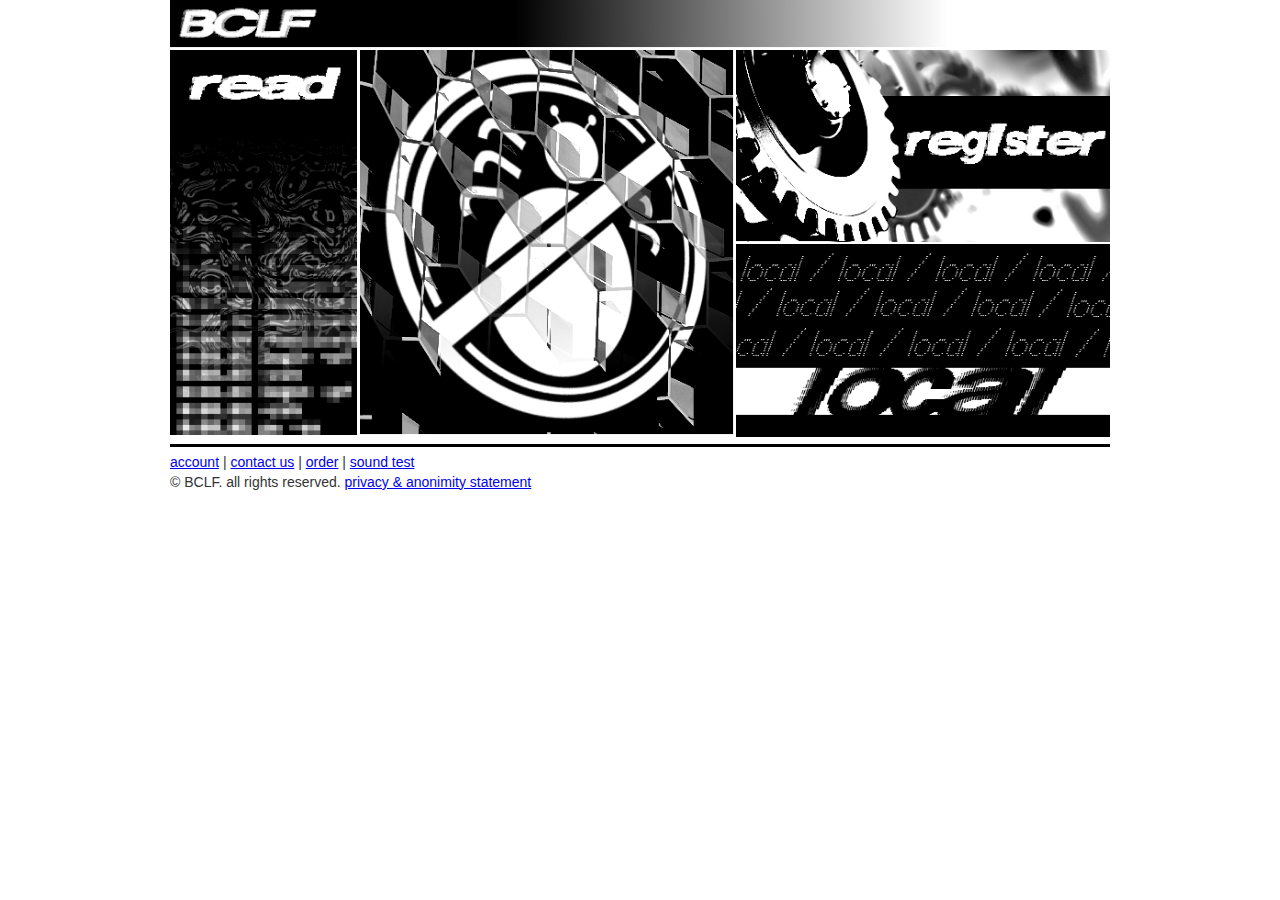
<file: index.html>
<!DOCTYPE html><html data-wf-page="6701ec882c41968af5b1783c" data-wf-site="6701ec882c41968af5b17835"><head><meta charset="utf-8"/><title>Bug City Liberation Force</title><meta content="width=device-width, initial-scale=1" name="viewport"/><meta content="Webflow" name="generator"/><link href="css/webflow-style.css" rel="stylesheet" type="text/css"/><script type="text/javascript">!function(o,c){var n=c.documentElement,t=" w-mod-";n.className+=t+"js",("ontouchstart"in o||o.DocumentTouch&&c instanceof DocumentTouch)&&(n.className+=t+"touch")}(window,document);</script><link href="images/favicon.png" rel="shortcut icon" type="image/x-icon"/><link href="images/app-icon.png" rel="apple-touch-icon"/></head><body><div class="w-layout-blockcontainer w-container"><a href="/" aria-current="page" class="w-inline-block w--current"><img src="images/header.png" loading="lazy" sizes="(max-width: 767px) 100vw, (max-width: 991px) 95vw, 940px" srcset="images/header-p-500.png 500w, images/header-p-800.png 800w, images/header.png 995w" alt="" class="image"/></a></div><div class="w-layout-blockcontainer w-container"><div id="w-node-_2b423340-98e6-b4d9-0045-1e4792c5f4b7-f5b1783c" class="w-layout-layout quick-stack wf-layout-layout"><div id="w-node-_2e79d468-6d4c-8445-403f-bc7dd0cec7bc-f5b1783c" class="w-layout-cell"><a href="/log" class="w-inline-block"><img src="images/readbetter.png" loading="lazy" alt=""/></a></div><div id="w-node-_3bd0dd42-8db2-167f-d4b8-1e932e9ef214-f5b1783c" class="w-layout-cell"><a href="/antibug" class="w-inline-block"><img src="images/wall.png" loading="lazy" alt=""/></a></div><div id="w-node-_82ace50f-5e5b-6414-26c9-04defee023f0-f5b1783c" class="w-layout-cell"><a href="/register" class="w-inline-block"><img src="images/register.png" loading="lazy" alt=""/></a></div><div id="w-node-_60aa3ec8-cae1-5531-c509-e127eb65fc13-f5b1783c" class="w-layout-cell"><a href="/local" class="w-inline-block"><img src="images/local.png" loading="lazy" alt="" class="image-2"/></a></div></div></div><div class="w-layout-blockcontainer w-container"><div class="w-layout-blockcontainer container-2 w-container"></div><div class="text-block"><a href="#">account</a> | <a href="#">contact us</a> | <a href="#">order</a> | <a href="/soundtest">sound test</a><br/>© BCLF. all rights reserved. <a href="#">privacy &amp; anonimity statement<br/>‍</a></div></div><script src="js/jquery.js" type="text/javascript"  ></script><script src="js/webflow-script.js" type="text/javascript"></script></body></html>
</file>
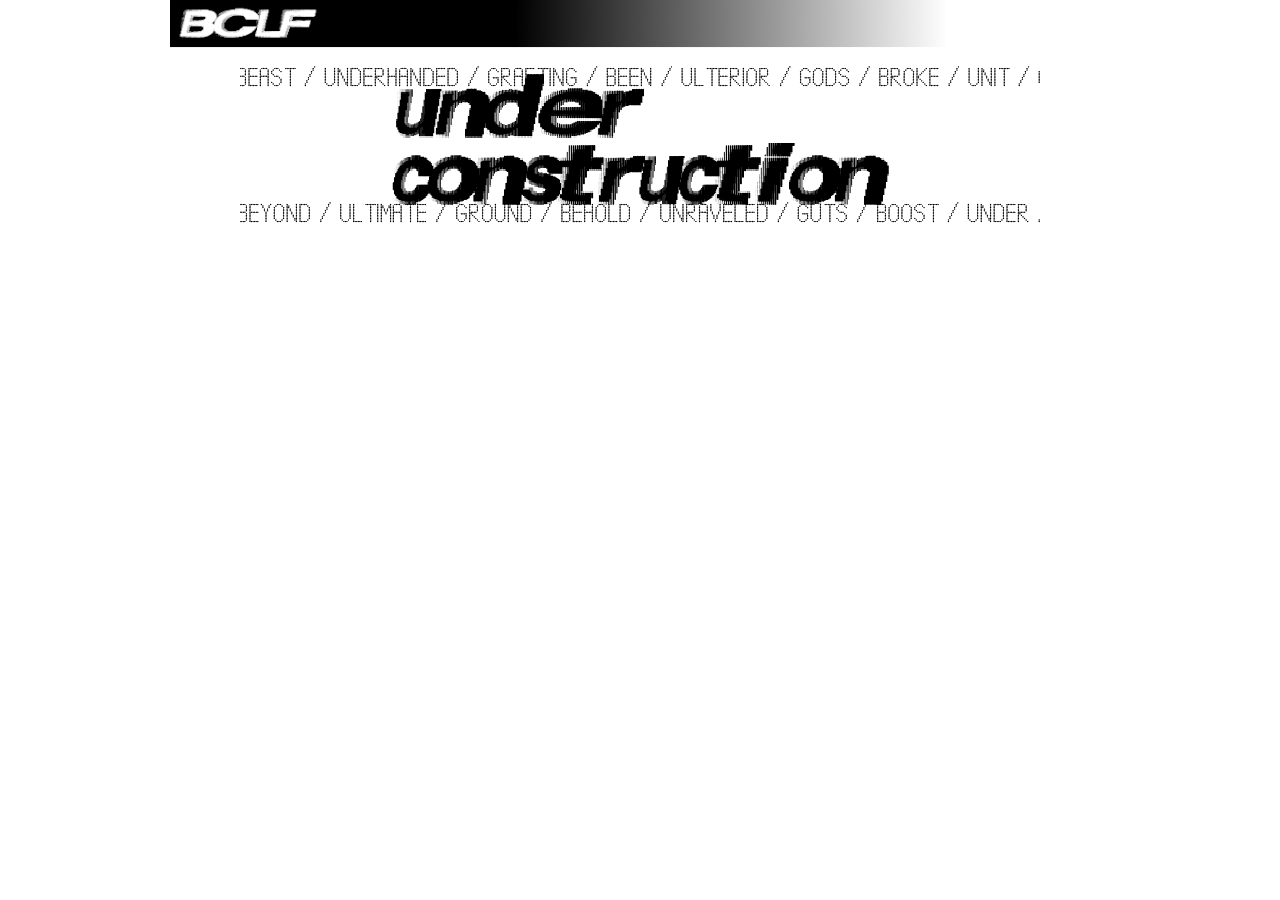
<file: antibug.html>
<!DOCTYPE html><html data-wf-page="670dde19251e46afcd1662c9" data-wf-site="6701ec882c41968af5b17835"><head><meta charset="utf-8"/><title>ANTIBUG</title><meta content="ANTIBUG" property="og:title"/><meta content="ANTIBUG" property="twitter:title"/><meta content="width=device-width, initial-scale=1" name="viewport"/><meta content="Webflow" name="generator"/><link href="css/webflow-style.css" rel="stylesheet" type="text/css"/><script type="text/javascript">!function(o,c){var n=c.documentElement,t=" w-mod-";n.className+=t+"js",("ontouchstart"in o||o.DocumentTouch&&c instanceof DocumentTouch)&&(n.className+=t+"touch")}(window,document);</script><link href="images/favicon.png" rel="shortcut icon" type="image/x-icon"/><link href="images/app-icon.png" rel="apple-touch-icon"/></head><body><div class="w-layout-blockcontainer w-container"><a href="/" class="w-inline-block"><img src="images/header.png" loading="lazy" sizes="(max-width: 767px) 100vw, (max-width: 991px) 95vw, 940px" srcset="images/header-p-500.png 500w, images/header-p-800.png 800w, images/header.png 995w" alt="" class="image"/></a></div><div class="w-layout-blockcontainer container-3 w-container"><img src="images/underconstruction.png" loading="lazy" sizes="(max-width: 767px) 100vw, (max-width: 842px) 95vw, 800px" srcset="images/underconstruction-p-500.png 500w, images/underconstruction.png 800w" alt="" class="image-9"/></div><script src="js/jquery.js" type="text/javascript"  ></script><script src="js/webflow-script.js" type="text/javascript"></script></body></html>
</file>
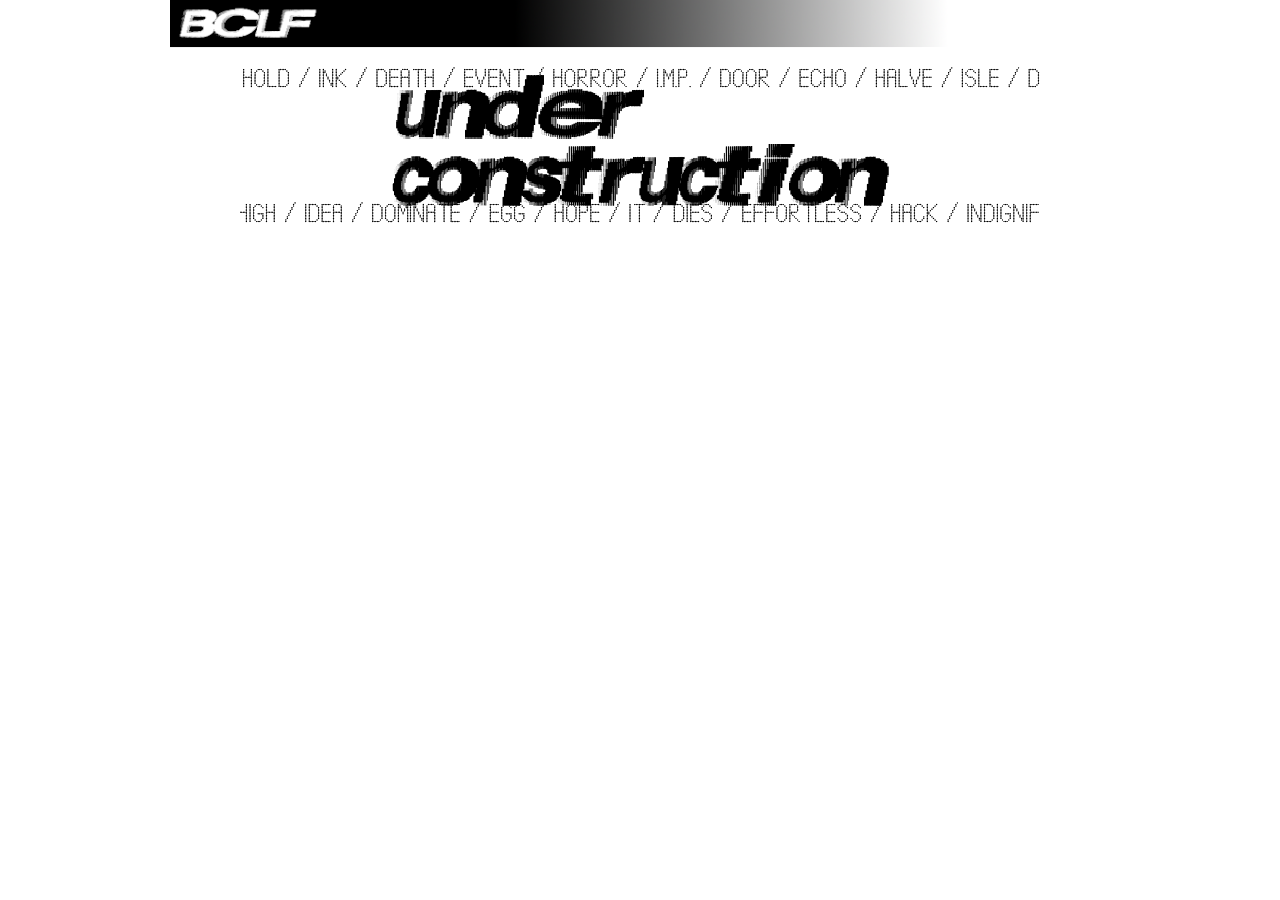
<file: local.html>
<!DOCTYPE html><html data-wf-page="670e8526a39e04d6fcbc1144" data-wf-site="6701ec882c41968af5b17835"><head><meta charset="utf-8"/><title>LOCAL</title><meta content="LOCAL" property="og:title"/><meta content="LOCAL" property="twitter:title"/><meta content="width=device-width, initial-scale=1" name="viewport"/><meta content="Webflow" name="generator"/><link href="css/webflow-style.css" rel="stylesheet" type="text/css"/><script type="text/javascript">!function(o,c){var n=c.documentElement,t=" w-mod-";n.className+=t+"js",("ontouchstart"in o||o.DocumentTouch&&c instanceof DocumentTouch)&&(n.className+=t+"touch")}(window,document);</script><link href="images/favicon.png" rel="shortcut icon" type="image/x-icon"/><link href="images/app-icon.png" rel="apple-touch-icon"/></head><body><div class="w-layout-blockcontainer w-container"><a href="/" class="w-inline-block"><img src="images/header.png" loading="lazy" sizes="(max-width: 767px) 100vw, (max-width: 991px) 95vw, 940px" srcset="images/header-p-500.png 500w, images/header-p-800.png 800w, images/header.png 995w" alt="" class="image"/></a></div><div class="w-layout-blockcontainer container-3 w-container"><img src="images/underconstruction-20org.png" loading="lazy" sizes="(max-width: 767px) 100vw, (max-width: 842px) 95vw, 800px" srcset="images/underconstruction-20org-p-500.png 500w, images/underconstruction-20org.png 800w" alt="" class="image-10"/></div><script src="js/jquery.js" type="text/javascript"  ></script><script src="js/webflow-script.js" type="text/javascript"></script></body></html>
</file>
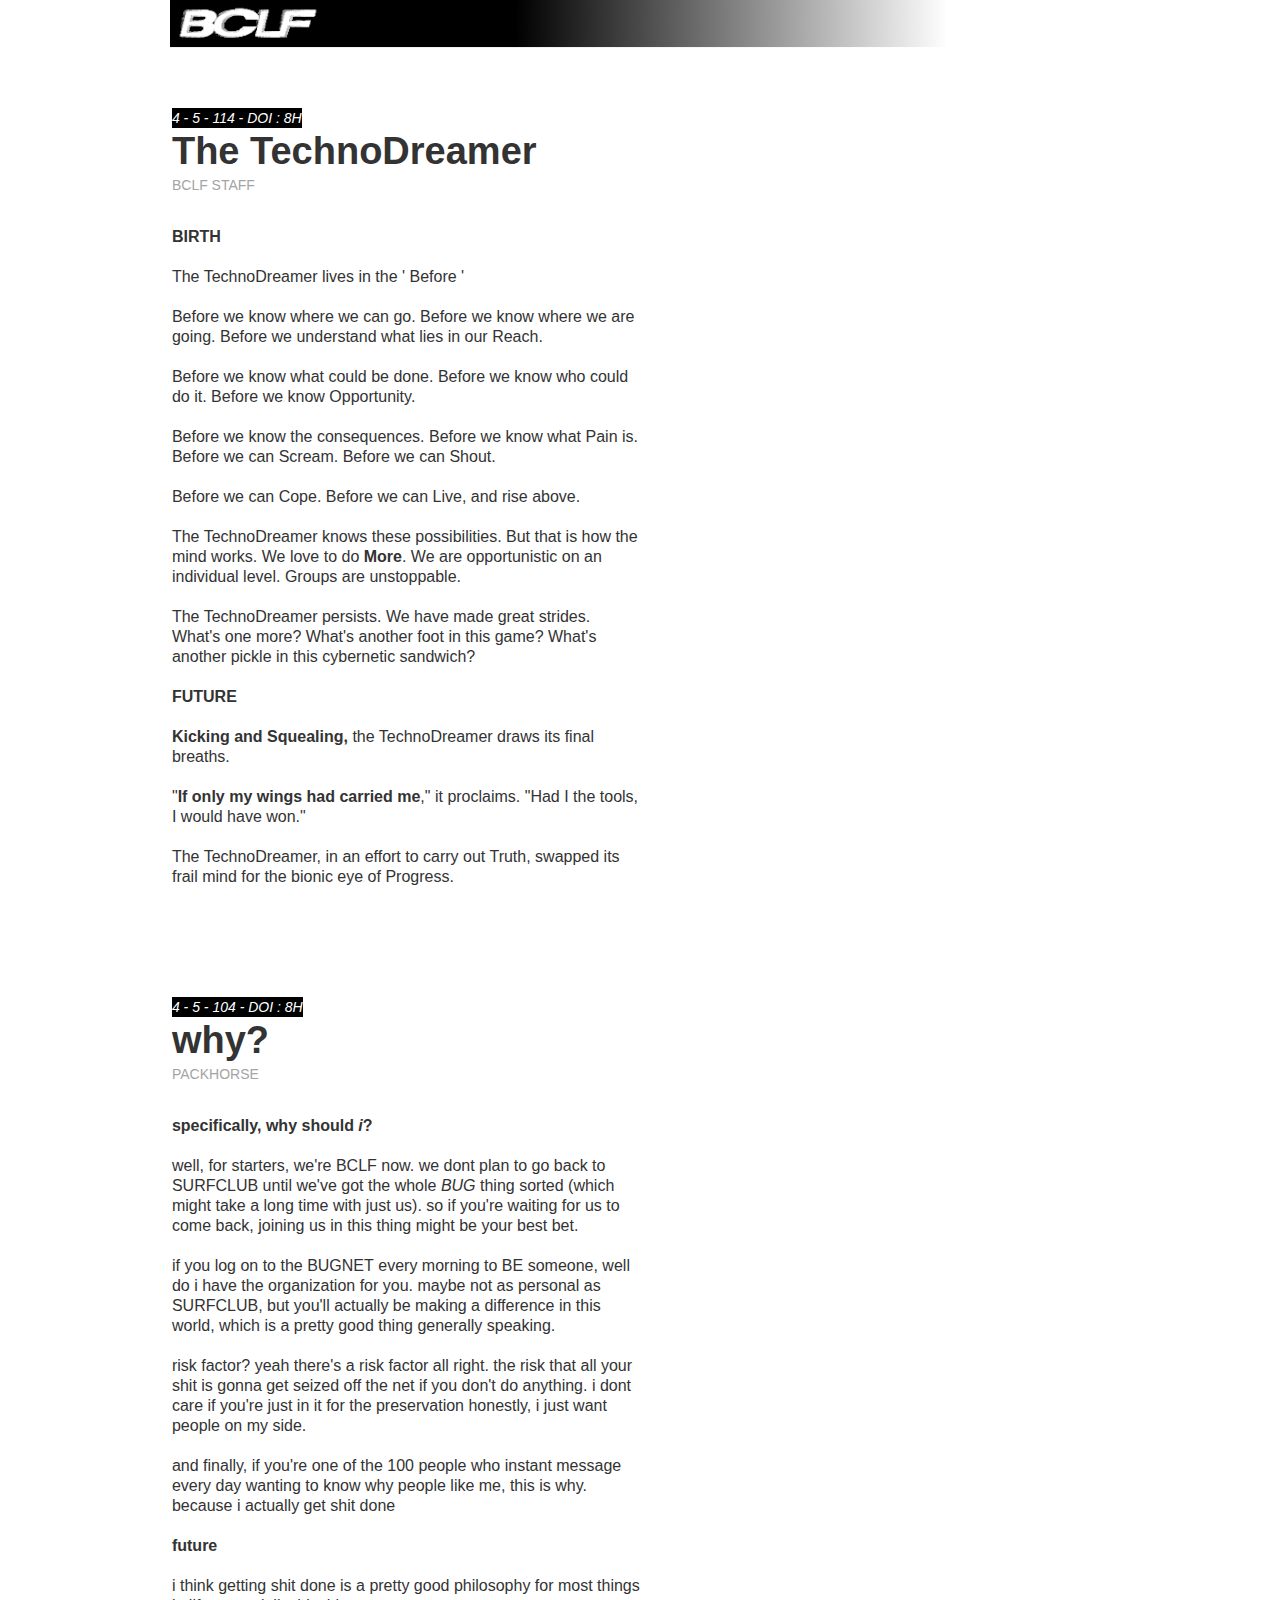
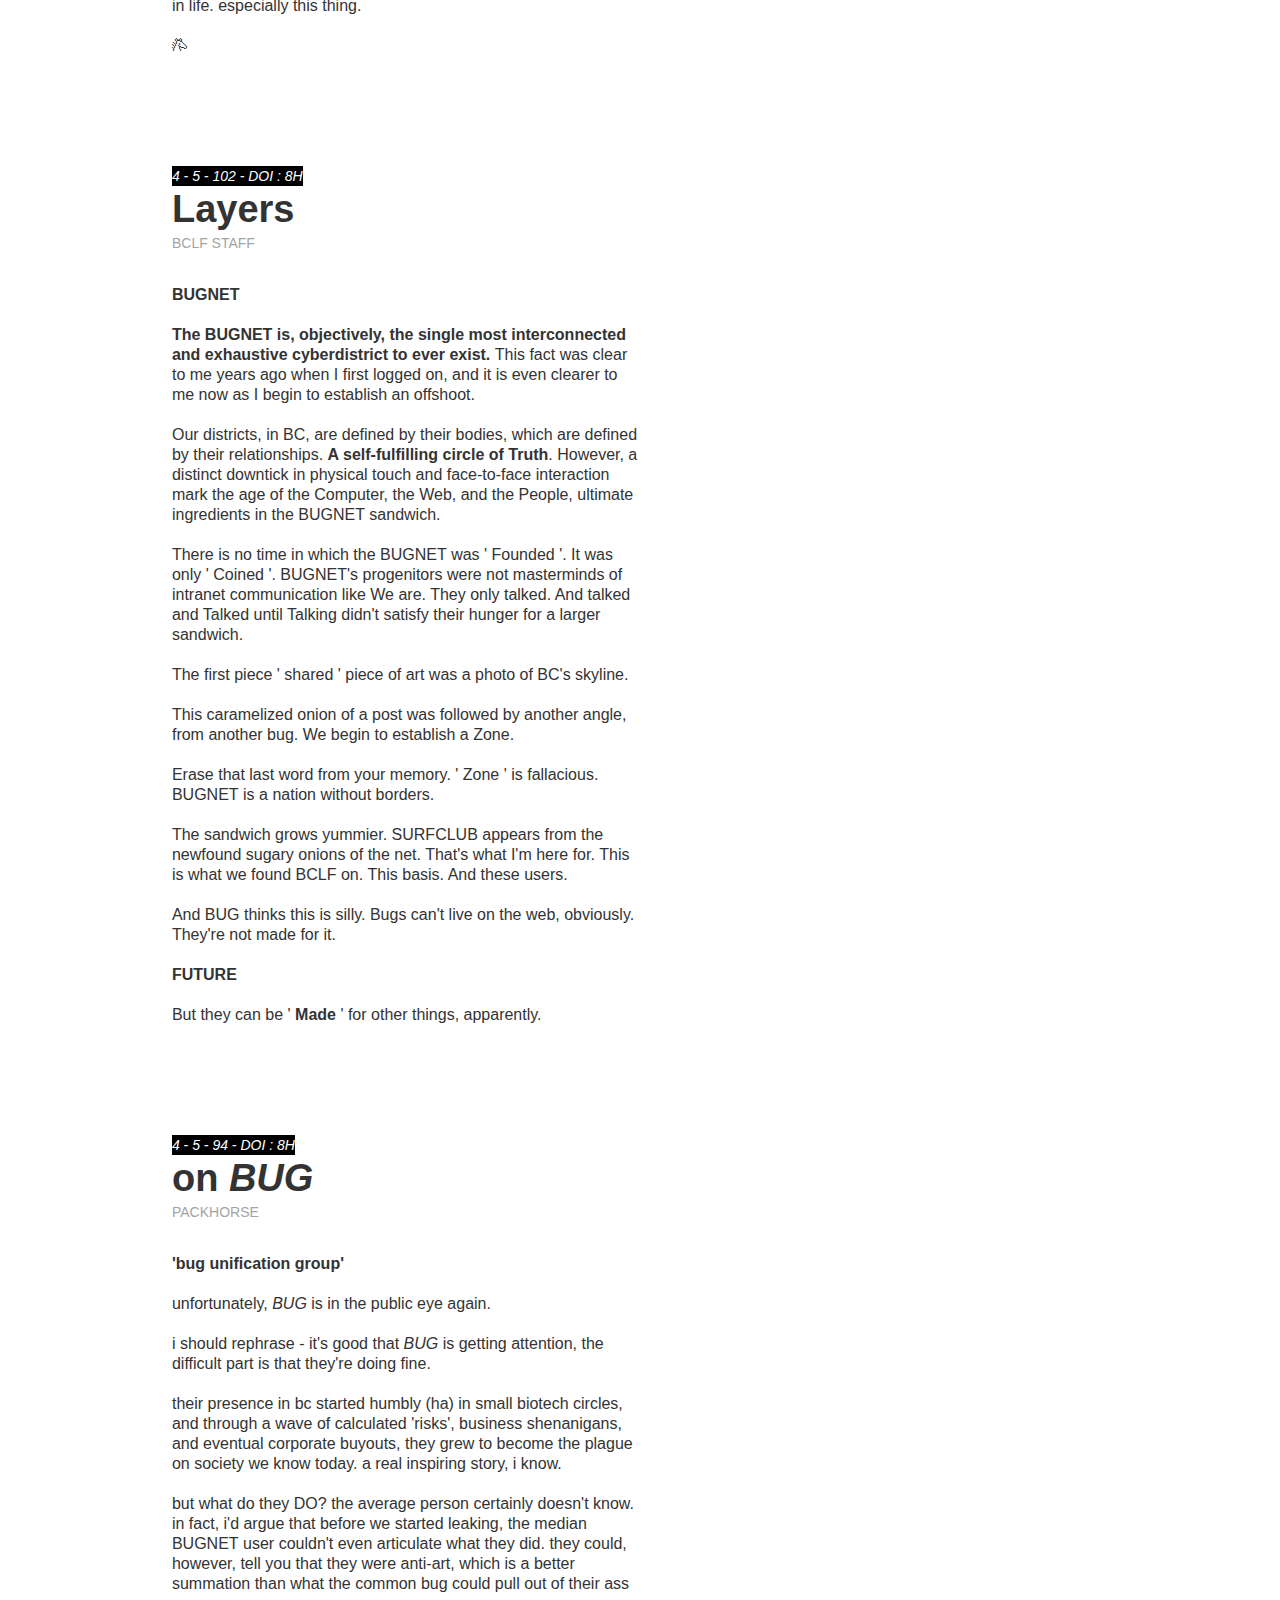
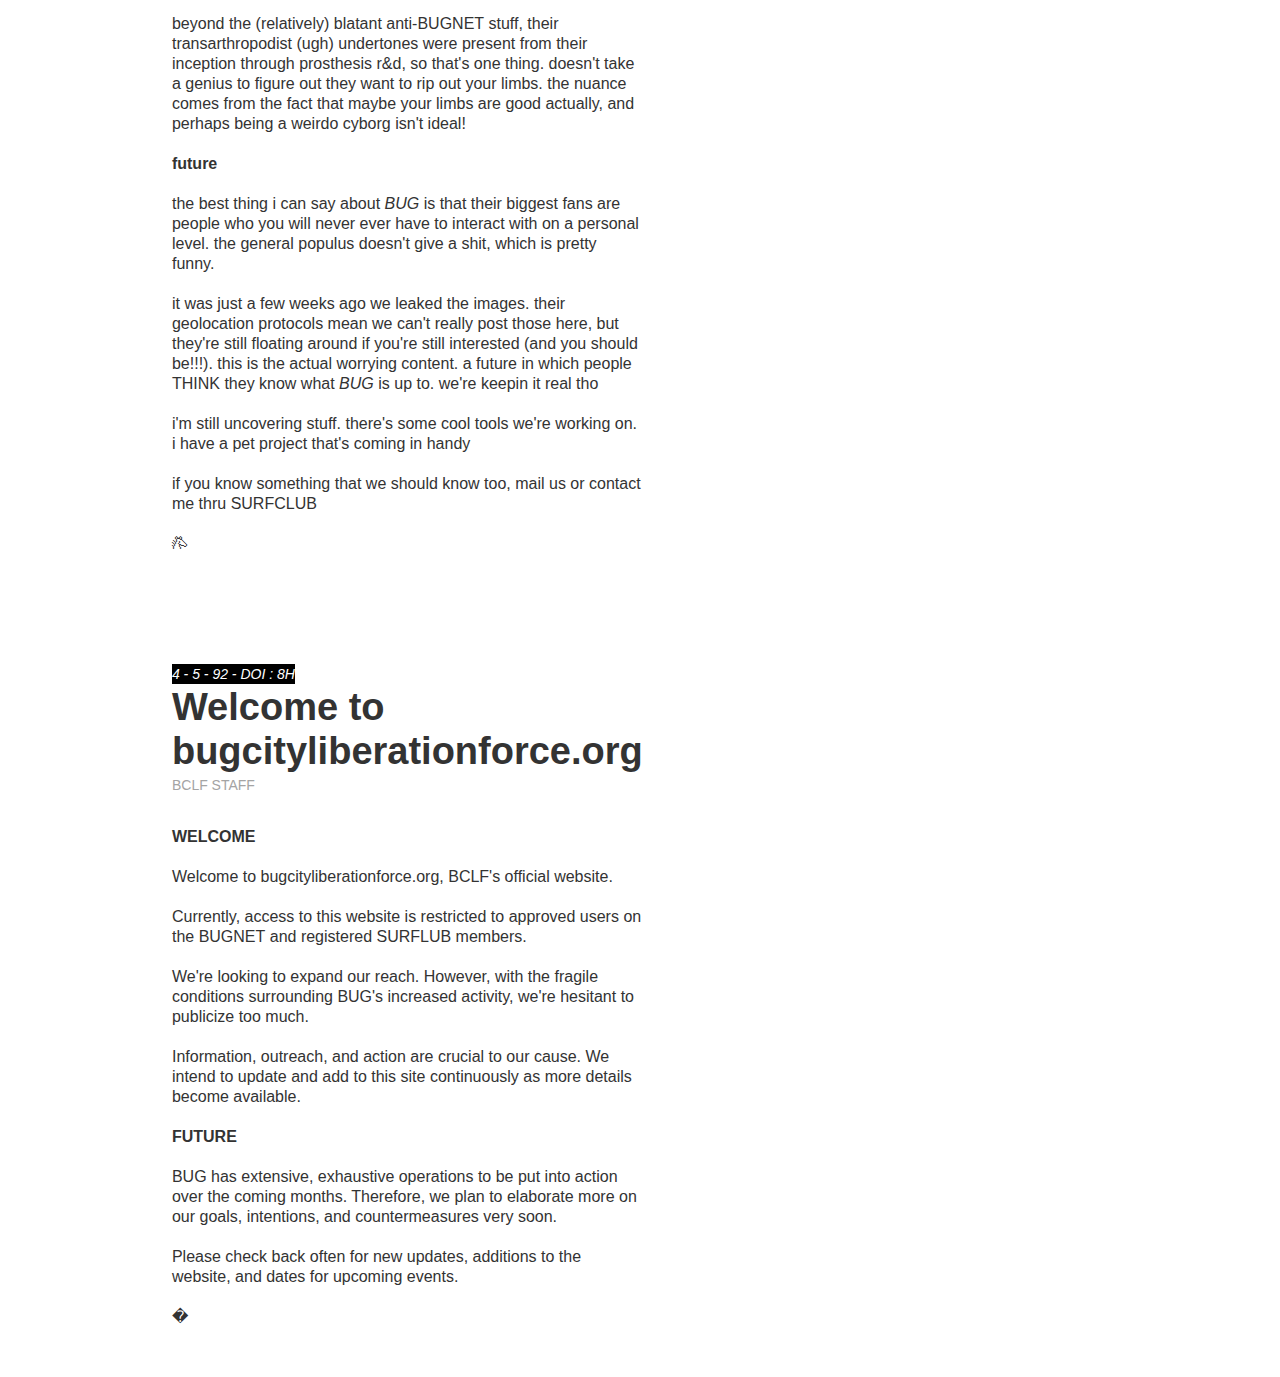
<file: log.html>
<!DOCTYPE html><html data-wf-page="670e86607831abd32d87d2fe" data-wf-site="6701ec882c41968af5b17835"><head><meta charset="utf-8"/><title>LOG</title><meta content="LOG" property="og:title"/><meta content="LOG" property="twitter:title"/><meta content="width=device-width, initial-scale=1" name="viewport"/><meta content="Webflow" name="generator"/><link href="css/webflow-style.css" rel="stylesheet" type="text/css"/><script type="text/javascript">!function(o,c){var n=c.documentElement,t=" w-mod-";n.className+=t+"js",("ontouchstart"in o||o.DocumentTouch&&c instanceof DocumentTouch)&&(n.className+=t+"touch")}(window,document);</script><link href="images/favicon.png" rel="shortcut icon" type="image/x-icon"/><link href="images/app-icon.png" rel="apple-touch-icon"/></head><body><div class="w-layout-blockcontainer w-container"><a href="/" class="w-inline-block"><img src="images/header.png" loading="lazy" sizes="(max-width: 767px) 100vw, (max-width: 991px) 95vw, 940px" srcset="images/header-p-500.png 500w, images/header-p-800.png 800w, images/header.png 995w" alt="" class="image"/></a></div><div class="w-layout-blockcontainer container-3 w-container"><div class="w-layout-blockcontainer container-4 w-container"><div id="w-node-_8d289863-a3d2-00bc-974b-1ef98b84d7fb-2d87d2fe" class="w-layout-layout quick-stack-2 wf-layout-layout"><div id="w-node-_8d289863-a3d2-00bc-974b-1ef98b84d7fc-2d87d2fe" class="w-layout-cell"><div class="text-block-2"><em>4 - 5 - 114 - DOI : 8H</em></div><h1 class="heading-2">The TechnoDreamer</h1><div class="text-block-3">BCLF STAFF</div></div><div id="w-node-_8d289863-a3d2-00bc-974b-1ef98b84d806-2d87d2fe" class="w-layout-cell"></div><div id="w-node-_8d289863-a3d2-00bc-974b-1ef98b84d807-2d87d2fe" class="w-layout-cell"><p class="paragraph"><strong>BIRTH<br/></strong><br/>The TechnoDreamer lives in the &#x27; Before &#x27;<br/><br/>Before we know where we can go. Before we know where we are going. Before we understand what lies in our Reach.<br/><br/>Before we know what could be done. Before we know who could do it. Before we know Opportunity.<br/><br/>Before we know the consequences. Before we know what Pain is. Before we can Scream. Before we can Shout.<br/><br/>Before we can Cope. Before we can Live, and rise above.<br/><br/>The TechnoDreamer knows these possibilities. But that is how the mind works. We love to do <strong>More</strong>. We are opportunistic on an individual level. Groups are unstoppable. <br/><br/>The TechnoDreamer persists. We have made great strides. What&#x27;s one more? What&#x27;s another foot in this game? What&#x27;s another pickle in this cybernetic sandwich?<br/><br/><strong>FUTURE<br/><br/>Kicking and Squealing, </strong>the TechnoDreamer draws its final breaths.<br/><br/>&quot;<strong>If only my wings had carried me</strong>,&quot; it proclaims. &quot;Had I the tools, I would have won.&quot;<br/><br/>The TechnoDreamer, in an effort to carry out Truth, swapped its frail mind for the bionic eye of Progress.<br/>‍<br/></p></div><div id="w-node-_8d289863-a3d2-00bc-974b-1ef98b84d83c-2d87d2fe" class="w-layout-cell"></div></div></div></div><div class="w-layout-blockcontainer container-3 w-container"><div class="w-layout-blockcontainer container-4 w-container"><div id="w-node-c1b85065-d3c7-a1a6-be1b-f78833b2ac15-2d87d2fe" class="w-layout-layout quick-stack-2 wf-layout-layout"><div id="w-node-c1b85065-d3c7-a1a6-be1b-f78833b2ac16-2d87d2fe" class="w-layout-cell"><div class="text-block-2"><em>4 - 5 - 104 - DOI : 8H</em></div><h1 class="heading-2">why?</h1><div class="text-block-3">PACKHORSE</div></div><div id="w-node-c1b85065-d3c7-a1a6-be1b-f78833b2ac1e-2d87d2fe" class="w-layout-cell"></div><div id="w-node-c1b85065-d3c7-a1a6-be1b-f78833b2ac1f-2d87d2fe" class="w-layout-cell"><p class="paragraph"><strong>specifically, why should <em>i</em>?<br/></strong><br/>well, for starters, we&#x27;re BCLF now. we dont plan to go back to SURFCLUB until we&#x27;ve got the whole <em>BUG </em>thing sorted (which might take a long time with just us). so if you&#x27;re waiting for us to come back, joining us in this thing might be your best bet. <br/><br/>if you log on to the BUGNET every morning to BE someone, well do i have the organization for you. maybe not as personal as SURFCLUB, but you&#x27;ll actually be making a difference in this world, which is a pretty good thing generally speaking.<br/><br/>risk factor? yeah there&#x27;s a risk factor all right. the risk that all your shit is gonna get seized off the net if you don&#x27;t do anything. i dont care if you&#x27;re just in it for the preservation honestly, i just want people on my side.<br/><br/>and finally, if you&#x27;re one of the 100 people who instant message every day wanting to know why people like me, this is why. because i actually get shit done<br/>‍<br/><strong>future</strong><br/><br/>i think getting shit done is a pretty good philosophy for most things in life. especially this thing.<br/><br/>𐂃 <br/><br/></p></div><div id="w-node-c1b85065-d3c7-a1a6-be1b-f78833b2ac42-2d87d2fe" class="w-layout-cell"></div></div></div></div><div class="w-layout-blockcontainer container-3 w-container"><div class="w-layout-blockcontainer container-4 w-container"><div id="w-node-_065c8e61-d9d9-3c7c-3258-53082547aacd-2d87d2fe" class="w-layout-layout quick-stack-2 wf-layout-layout"><div id="w-node-_065c8e61-d9d9-3c7c-3258-53082547aace-2d87d2fe" class="w-layout-cell"><div class="text-block-2"><em>4 - 5 - 102 - DOI : 8H</em></div><h1 class="heading-2">Layers</h1><div class="text-block-3">BCLF STAFF</div></div><div id="w-node-_065c8e61-d9d9-3c7c-3258-53082547aad6-2d87d2fe" class="w-layout-cell"></div><div id="w-node-_065c8e61-d9d9-3c7c-3258-53082547aad7-2d87d2fe" class="w-layout-cell"><p class="paragraph"><strong>BUGNET<br/><br/>The BUGNET is, objectively, the single most interconnected and exhaustive cyberdistrict to ever exist. </strong>This fact was clear to me years ago when I first logged on, and it is even clearer to me now as I begin to establish an offshoot. <br/><br/>Our districts, in BC, are defined by their bodies, which are defined by their relationships. <strong>A self-fulfilling circle of Truth</strong>. However, a distinct downtick in physical touch and face-to-face interaction mark the age of the Computer, the Web, and the People, ultimate ingredients in the BUGNET sandwich. <br/><br/>There is no time in which the BUGNET was &#x27; Founded &#x27;. It was only &#x27; Coined &#x27;. BUGNET&#x27;s progenitors were not masterminds of intranet communication like We are. They only talked. And talked and Talked until Talking didn&#x27;t satisfy their hunger for a larger sandwich. <br/><br/>The first piece &#x27; shared &#x27; piece of art was a photo of BC&#x27;s skyline.<br/><br/>This caramelized onion of a post was followed by another angle, from another bug. We begin to establish a Zone.<br/><br/>Erase that last word from your memory. &#x27; Zone &#x27; is fallacious. BUGNET is a nation without borders. <br/><br/>The sandwich grows yummier. SURFCLUB appears from the newfound sugary onions of the net. That&#x27;s what I&#x27;m here for. This is what we found BCLF on. This basis. And these users. <br/><br/>And BUG thinks this is silly. Bugs can&#x27;t live on the web, obviously. They&#x27;re not made for it. <br/><br/><strong>FUTURE</strong><br/><br/>But they can be &#x27; <strong>Made </strong>&#x27; for other things, apparently.<br/><br/></p></div><div id="w-node-_065c8e61-d9d9-3c7c-3258-53082547ab03-2d87d2fe" class="w-layout-cell"></div></div></div></div><div class="w-layout-blockcontainer container-3 w-container"><div class="w-layout-blockcontainer container-4 w-container"><div id="w-node-c8f96d28-54ff-bb4b-512b-0536595451ae-2d87d2fe" class="w-layout-layout quick-stack-2 wf-layout-layout"><div id="w-node-c8f96d28-54ff-bb4b-512b-0536595451af-2d87d2fe" class="w-layout-cell"><div class="text-block-2"><em>4 - 5 - 94 - DOI : 8H</em></div><h1 class="heading-2">on <em>BUG</em></h1><div class="text-block-3">PACKHORSE</div></div><div id="w-node-c8f96d28-54ff-bb4b-512b-0536595451b9-2d87d2fe" class="w-layout-cell"></div><div id="w-node-c8f96d28-54ff-bb4b-512b-0536595451ba-2d87d2fe" class="w-layout-cell"><p class="paragraph"><strong>&#x27;bug unification group&#x27;<br/><br/></strong>unfortunately, <em>BUG </em>is in the public eye again.<br/><br/>i should rephrase - it&#x27;s good that <em>BUG </em>is getting attention, the difficult part is that they&#x27;re doing fine.<br/><br/>their presence in bc started humbly (ha) in small biotech circles, and through a wave of calculated &#x27;risks&#x27;, business shenanigans, and eventual corporate buyouts, they grew to become the plague on society we know today. a real inspiring story, i know.<br/><br/>but what do they DO? the average person certainly doesn&#x27;t know. in fact, i&#x27;d argue that before we started leaking, the median BUGNET user couldn&#x27;t even articulate what they did. they could, however, tell you that they were anti-art, which is a better summation than what the common bug could pull out of their ass<br/><br/>beyond the (relatively) blatant anti-BUGNET stuff, their transarthropodist (ugh) undertones were present from their inception through prosthesis r&amp;d, so that&#x27;s one thing. doesn&#x27;t take a genius to figure out they want to rip out your limbs. the nuance comes from the fact that maybe your limbs are good actually, and perhaps being a weirdo cyborg isn&#x27;t ideal!<br/><br/><strong>future<br/><br/></strong>the best thing i can say about <em>BUG</em> is that their biggest fans are people who you will never ever have to interact with on a personal level. the general populus doesn&#x27;t give a shit, which is pretty funny.<br/><br/>it was just a few weeks ago we leaked the images. their geolocation protocols mean we can&#x27;t really post those here, but they&#x27;re still floating around if you&#x27;re still interested (and you should be!!!). this is the actual worrying content. a future in which people THINK they know what <em>BUG </em>is up to. we&#x27;re keepin it real tho <br/><br/>i&#x27;m still uncovering stuff. there&#x27;s some cool tools we&#x27;re working on. i have a pet project that&#x27;s coming in handy<br/><br/>if you know something that we should know too, mail us or contact me thru SURFCLUB<br/>‍<br/>𐂃<br/><br/></p></div><div id="w-node-c8f96d28-54ff-bb4b-512b-0536595451ef-2d87d2fe" class="w-layout-cell"></div></div></div></div><div class="w-layout-blockcontainer container-3 w-container"><div class="w-layout-blockcontainer container-4 w-container"><div id="w-node-_26ce8428-4242-29c1-3bf5-4e902b6e8672-2d87d2fe" class="w-layout-layout quick-stack-2 wf-layout-layout"><div id="w-node-_26ce8428-4242-29c1-3bf5-4e902b6e8673-2d87d2fe" class="w-layout-cell"><div class="text-block-2"><em>4 - 5 - 92 - DOI : 8H</em></div><h1 class="heading-2">Welcome to bugcityliberationforce.org</h1><div class="text-block-3">BCLF STAFF</div></div><div id="w-node-_26ce8428-4242-29c1-3bf5-4e902b6e867b-2d87d2fe" class="w-layout-cell"></div><div id="w-node-_26ce8428-4242-29c1-3bf5-4e902b6e867c-2d87d2fe" class="w-layout-cell"><p class="paragraph"><strong>WELCOME<br/></strong><br/>Welcome to bugcityliberationforce.org, BCLF&#x27;s official website.<br/><br/>Currently, access to this website is restricted to approved users on the BUGNET and registered SURFLUB members.<br/><br/>We&#x27;re looking to expand our reach. However, with the fragile conditions surrounding BUG&#x27;s increased activity, we&#x27;re hesitant to publicize too much.<br/><br/>Information, outreach, and action are crucial to our cause. We intend to update and add to this site continuously as more details become available.<br/><br/><strong>FUTURE<br/><br/></strong>BUG has extensive, exhaustive operations to be put into action over the coming months. Therefore, we plan to elaborate more on our goals, intentions, and countermeasures very soon. <br/><br/>Please check back often for new updates, additions to the website, and dates for upcoming events.<br/><br/>�<br/><br/></p></div><div id="w-node-_26ce8428-4242-29c1-3bf5-4e902b6e869b-2d87d2fe" class="w-layout-cell"></div></div></div></div><script src="js/jquery.js" type="text/javascript"  ></script><script src="js/webflow-script.js" type="text/javascript"></script></body></html>
</file>
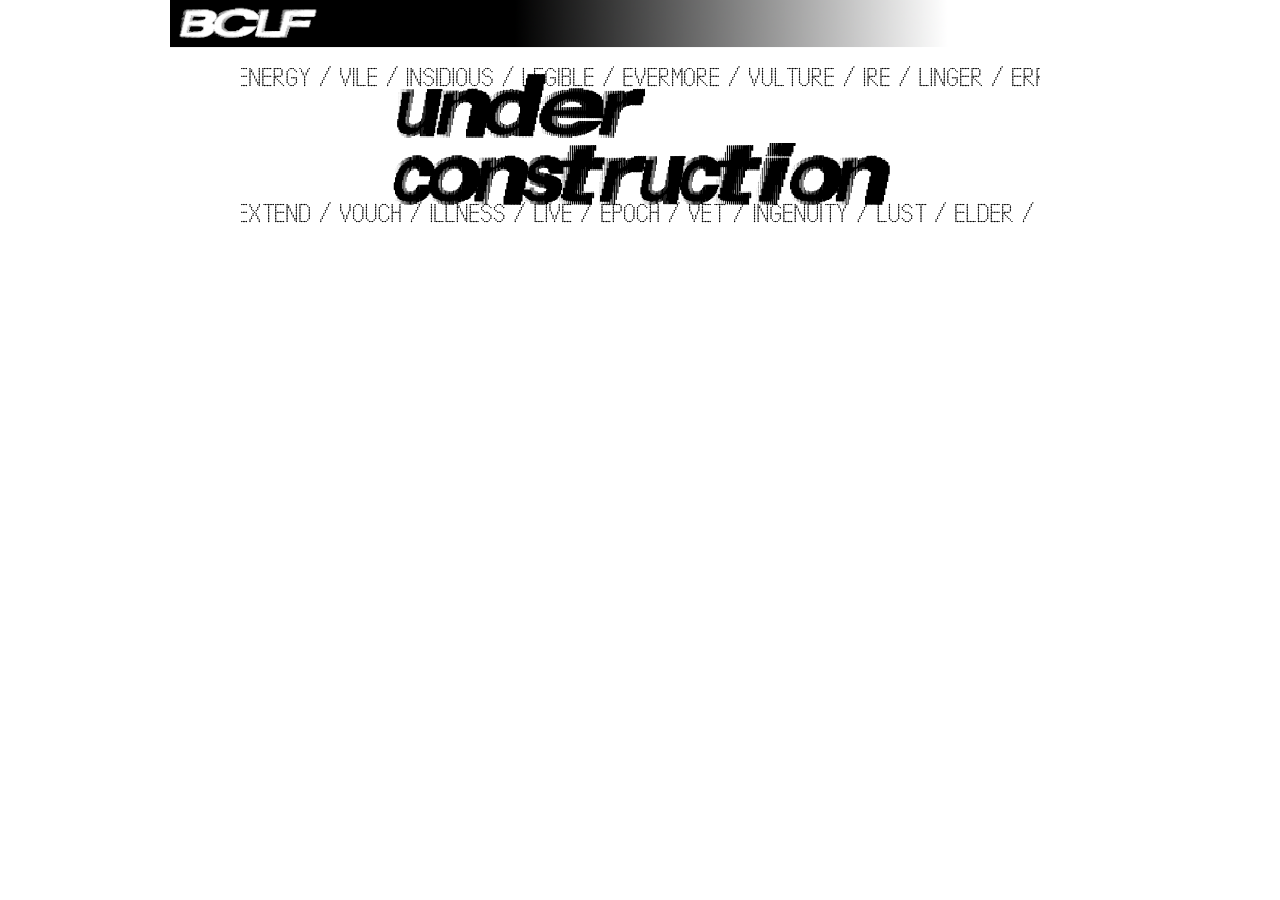
<file: register.html>
<!DOCTYPE html><html data-wf-page="670e84b5e7afa4bf3653a6f9" data-wf-site="6701ec882c41968af5b17835"><head><meta charset="utf-8"/><title>REGISTER</title><meta content="REGISTER" property="og:title"/><meta content="REGISTER" property="twitter:title"/><meta content="width=device-width, initial-scale=1" name="viewport"/><meta content="Webflow" name="generator"/><link href="css/webflow-style.css" rel="stylesheet" type="text/css"/><script type="text/javascript">!function(o,c){var n=c.documentElement,t=" w-mod-";n.className+=t+"js",("ontouchstart"in o||o.DocumentTouch&&c instanceof DocumentTouch)&&(n.className+=t+"touch")}(window,document);</script><link href="images/favicon.png" rel="shortcut icon" type="image/x-icon"/><link href="images/app-icon.png" rel="apple-touch-icon"/></head><body><div class="w-layout-blockcontainer w-container"><a href="/" class="w-inline-block"><img src="images/header.png" loading="lazy" sizes="(max-width: 767px) 100vw, (max-width: 991px) 95vw, 940px" srcset="images/header-p-500.png 500w, images/header-p-800.png 800w, images/header.png 995w" alt="" class="image"/></a></div><div class="w-layout-blockcontainer container-3 w-container"><img src="images/underconstruction-20bug.png" loading="lazy" sizes="(max-width: 767px) 100vw, (max-width: 842px) 95vw, 800px" srcset="images/underconstruction-20bug-p-500.png 500w, images/underconstruction-20bug.png 800w" alt="" class="image-8"/></div><script src="js/jquery.js" type="text/javascript"  ></script><script src="js/webflow-script.js" type="text/javascript"></script></body></html>
</file>
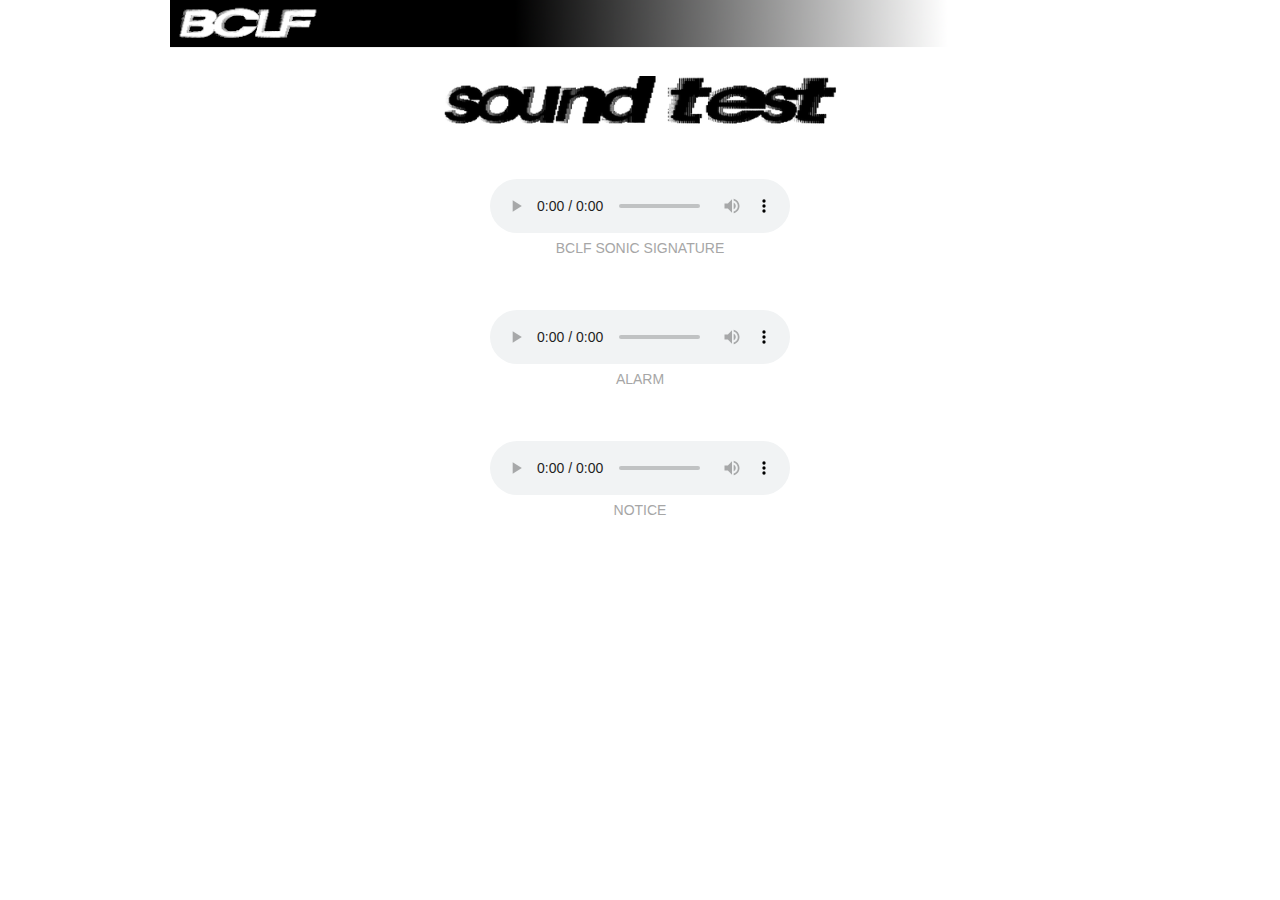
<file: soundtest.html>
<!DOCTYPE html><html data-wf-page="671dba8dbafbce46396fe91e" data-wf-site="6701ec882c41968af5b17835"><head><meta charset="utf-8"/><title>SOUNDTEST</title><meta content="SOUNDTEST" property="og:title"/><meta content="SOUNDTEST" property="twitter:title"/><meta content="width=device-width, initial-scale=1" name="viewport"/><meta content="Webflow" name="generator"/><link href="css/webflow-style.css" rel="stylesheet" type="text/css"/><script type="text/javascript">!function(o,c){var n=c.documentElement,t=" w-mod-";n.className+=t+"js",("ontouchstart"in o||o.DocumentTouch&&c instanceof DocumentTouch)&&(n.className+=t+"touch")}(window,document);</script><link href="images/favicon.png" rel="shortcut icon" type="image/x-icon"/><link href="images/app-icon.png" rel="apple-touch-icon"/></head><body><div class="w-layout-blockcontainer w-container"><a href="/" class="w-inline-block"><img src="images/header.png" loading="lazy" sizes="(max-width: 767px) 100vw, (max-width: 991px) 95vw, 940px" srcset="images/header-p-500.png 500w, images/header-p-800.png 800w, images/header.png 995w" alt="" class="image"/></a></div><section class="section-2"><div class="w-layout-blockcontainer container-5 w-container"><img src="images/soundtest.png" loading="lazy" sizes="(max-width: 479px) 100vw, 400px" srcset="images/soundtest-p-500.png 500w, images/soundtest.png 651w" alt="" class="image-11"/></div></section><section class="section-3"><div class="w-embed"><audio controls="" name="media"><source src="https://www.dropbox.com/scl/fi/31v1j21wuh8tqfjazxlrd/BCLF.wav?rlkey=a8rf077bj9xkdoaddeinlps47&st=yple7sps&raw=1" type="audio/mpeg"></audio></div></section><div class="text-block-4">BCLF SONIC SIGNATURE</div><section class="section-3"><div class="w-embed"><audio controls="" name="media"><source src="https://www.dropbox.com/scl/fi/nfkhdkpdpgwaozo1yzis2/ALARM.mp3?rlkey=pqs4ua64y3f54ikppk0hqjm0h&st=lss927fe&raw=1" type="audio/mpeg"></audio></div></section><div class="text-block-4">ALARM</div><section class="section-3"><div class="w-embed"><audio controls="" name="media"><source src="https://www.dropbox.com/scl/fi/uucsclsi03454sjxgicu8/NOTICE.mp3?rlkey=ypqwu140od22bsp6drg76oz3y&st=v3tlexsa&raw=1" type="audio/mpeg"></audio></div></section><div class="text-block-4">NOTICE</div><script src="js/jquery.js" type="text/javascript"  ></script><script src="js/webflow-script.js" type="text/javascript"></script></body></html>
</file>
<file: css/webflow-style.css>
html {
  -webkit-text-size-adjust: 100%;
  -ms-text-size-adjust: 100%;
  font-family: sans-serif;
}

body {
  margin: 0;
}

article, aside, details, figcaption, figure, footer, header, hgroup, main, menu, nav, section, summary {
  display: block;
}

audio, canvas, progress, video {
  vertical-align: baseline;
  display: inline-block;
}

audio:not([controls]) {
  height: 0;
  display: none;
}

[hidden], template {
  display: none;
}

a {
  background-color: #0000;
}

a:active, a:hover {
  outline: 0;
}

abbr[title] {
  border-bottom: 1px dotted;
}

b, strong {
  font-weight: bold;
}

dfn {
  font-style: italic;
}

h1 {
  margin: .67em 0;
  font-size: 2em;
}

mark {
  color: #000;
  background: #ff0;
}

small {
  font-size: 80%;
}

sub, sup {
  vertical-align: baseline;
  font-size: 75%;
  line-height: 0;
  position: relative;
}

sup {
  top: -.5em;
}

sub {
  bottom: -.25em;
}

img {
  border: 0;
}

svg:not(:root) {
  overflow: hidden;
}

hr {
  box-sizing: content-box;
  height: 0;
}

pre {
  overflow: auto;
}

code, kbd, pre, samp {
  font-family: monospace;
  font-size: 1em;
}

button, input, optgroup, select, textarea {
  color: inherit;
  font: inherit;
  margin: 0;
}

button {
  overflow: visible;
}

button, select {
  text-transform: none;
}

button, html input[type="button"], input[type="reset"] {
  -webkit-appearance: button;
  cursor: pointer;
}

button[disabled], html input[disabled] {
  cursor: default;
}

button::-moz-focus-inner, input::-moz-focus-inner {
  border: 0;
  padding: 0;
}

input {
  line-height: normal;
}

input[type="checkbox"], input[type="radio"] {
  box-sizing: border-box;
  padding: 0;
}

input[type="number"]::-webkit-inner-spin-button, input[type="number"]::-webkit-outer-spin-button {
  height: auto;
}

input[type="search"] {
  -webkit-appearance: none;
}

input[type="search"]::-webkit-search-cancel-button, input[type="search"]::-webkit-search-decoration {
  -webkit-appearance: none;
}

legend {
  border: 0;
  padding: 0;
}

textarea {
  overflow: auto;
}

optgroup {
  font-weight: bold;
}

table {
  border-collapse: collapse;
  border-spacing: 0;
}

td, th {
  padding: 0;
}

@font-face {
  font-family: webflow-icons;
  src: url("[data-uri]") format("truetype");
  font-weight: normal;
  font-style: normal;
}

[class^="w-icon-"], [class*=" w-icon-"] {
  speak: none;
  font-variant: normal;
  text-transform: none;
  -webkit-font-smoothing: antialiased;
  -moz-osx-font-smoothing: grayscale;
  font-style: normal;
  font-weight: normal;
  line-height: 1;
  font-family: webflow-icons !important;
}

.w-icon-slider-right:before {
  content: "";
}

.w-icon-slider-left:before {
  content: "";
}

.w-icon-nav-menu:before {
  content: "";
}

.w-icon-arrow-down:before, .w-icon-dropdown-toggle:before {
  content: "";
}

.w-icon-file-upload-remove:before {
  content: "";
}

.w-icon-file-upload-icon:before {
  content: "";
}

* {
  box-sizing: border-box;
}

html {
  height: 100%;
}

body {
  color: #333;
  background-color: #fff;
  min-height: 100%;
  margin: 0;
  font-family: Arial, sans-serif;
  font-size: 14px;
  line-height: 20px;
}

img {
  vertical-align: middle;
  max-width: 100%;
  display: inline-block;
}

html.w-mod-touch * {
  background-attachment: scroll !important;
}

.w-block {
  display: block;
}

.w-inline-block {
  max-width: 100%;
  display: inline-block;
}

.w-clearfix:before, .w-clearfix:after {
  content: " ";
  grid-area: 1 / 1 / 2 / 2;
  display: table;
}

.w-clearfix:after {
  clear: both;
}

.w-hidden {
  display: none;
}

.w-button {
  color: #fff;
  line-height: inherit;
  cursor: pointer;
  background-color: #3898ec;
  border: 0;
  border-radius: 0;
  padding: 9px 15px;
  text-decoration: none;
  display: inline-block;
}

input.w-button {
  -webkit-appearance: button;
}

html[data-w-dynpage] [data-w-cloak] {
  color: #0000 !important;
}

.w-code-block {
  margin: unset;
}

pre.w-code-block code {
  all: inherit;
}

.w-optimization {
  display: contents;
}

.w-webflow-badge, .w-webflow-badge > img {
  box-sizing: unset;
  width: unset;
  height: unset;
  max-height: unset;
  max-width: unset;
  min-height: unset;
  min-width: unset;
  margin: unset;
  padding: unset;
  float: unset;
  clear: unset;
  border: unset;
  border-radius: unset;
  background: unset;
  background-image: unset;
  background-position: unset;
  background-size: unset;
  background-repeat: unset;
  background-origin: unset;
  background-clip: unset;
  background-attachment: unset;
  background-color: unset;
  box-shadow: unset;
  transform: unset;
  direction: unset;
  font-family: unset;
  font-weight: unset;
  color: unset;
  font-size: unset;
  line-height: unset;
  font-style: unset;
  font-variant: unset;
  text-align: unset;
  letter-spacing: unset;
  -webkit-text-decoration: unset;
  text-decoration: unset;
  text-indent: unset;
  text-transform: unset;
  list-style-type: unset;
  text-shadow: unset;
  vertical-align: unset;
  cursor: unset;
  white-space: unset;
  word-break: unset;
  word-spacing: unset;
  word-wrap: unset;
  transition: unset;
}

.w-webflow-badge {
  white-space: nowrap;
  cursor: pointer;
  box-shadow: 0 0 0 1px #0000001a, 0 1px 3px #0000001a;
  visibility: visible !important;
  opacity: 1 !important;
  z-index: 2147483647 !important;
  color: #aaadb0 !important;
  overflow: unset !important;
  background-color: #fff !important;
  border-radius: 3px !important;
  width: auto !important;
  height: auto !important;
  margin: 0 !important;
  padding: 6px !important;
  font-size: 12px !important;
  line-height: 14px !important;
  text-decoration: none !important;
  display: inline-block !important;
  position: fixed !important;
  inset: auto 12px 12px auto !important;
  transform: none !important;
}

.w-webflow-badge > img {
  position: unset;
  visibility: unset !important;
  opacity: 1 !important;
  vertical-align: middle !important;
  display: inline-block !important;
}

h1, h2, h3, h4, h5, h6 {
  margin-bottom: 10px;
  font-weight: bold;
}

h1 {
  margin-top: 20px;
  font-size: 38px;
  line-height: 44px;
}

h2 {
  margin-top: 20px;
  font-size: 32px;
  line-height: 36px;
}

h3 {
  margin-top: 20px;
  font-size: 24px;
  line-height: 30px;
}

h4 {
  margin-top: 10px;
  font-size: 18px;
  line-height: 24px;
}

h5 {
  margin-top: 10px;
  font-size: 14px;
  line-height: 20px;
}

h6 {
  margin-top: 10px;
  font-size: 12px;
  line-height: 18px;
}

p {
  margin-top: 0;
  margin-bottom: 10px;
}

blockquote {
  border-left: 5px solid #e2e2e2;
  margin: 0 0 10px;
  padding: 10px 20px;
  font-size: 18px;
  line-height: 22px;
}

figure {
  margin: 0 0 10px;
}

figcaption {
  text-align: center;
  margin-top: 5px;
}

ul, ol {
  margin-top: 0;
  margin-bottom: 10px;
  padding-left: 40px;
}

.w-list-unstyled {
  padding-left: 0;
  list-style: none;
}

.w-embed:before, .w-embed:after {
  content: " ";
  grid-area: 1 / 1 / 2 / 2;
  display: table;
}

.w-embed:after {
  clear: both;
}

.w-video {
  width: 100%;
  padding: 0;
  position: relative;
}

.w-video iframe, .w-video object, .w-video embed {
  border: none;
  width: 100%;
  height: 100%;
  position: absolute;
  top: 0;
  left: 0;
}

fieldset {
  border: 0;
  margin: 0;
  padding: 0;
}

button, [type="button"], [type="reset"] {
  cursor: pointer;
  -webkit-appearance: button;
  border: 0;
}

.w-form {
  margin: 0 0 15px;
}

.w-form-done {
  text-align: center;
  background-color: #ddd;
  padding: 20px;
  display: none;
}

.w-form-fail {
  background-color: #ffdede;
  margin-top: 10px;
  padding: 10px;
  display: none;
}

label {
  margin-bottom: 5px;
  font-weight: bold;
  display: block;
}

.w-input, .w-select {
  color: #333;
  vertical-align: middle;
  background-color: #fff;
  border: 1px solid #ccc;
  width: 100%;
  height: 38px;
  margin-bottom: 10px;
  padding: 8px 12px;
  font-size: 14px;
  line-height: 1.42857;
  display: block;
}

.w-input::placeholder, .w-select::placeholder {
  color: #999;
}

.w-input:focus, .w-select:focus {
  border-color: #3898ec;
  outline: 0;
}

.w-input[disabled], .w-select[disabled], .w-input[readonly], .w-select[readonly], fieldset[disabled] .w-input, fieldset[disabled] .w-select {
  cursor: not-allowed;
}

.w-input[disabled]:not(.w-input-disabled), .w-select[disabled]:not(.w-input-disabled), .w-input[readonly], .w-select[readonly], fieldset[disabled]:not(.w-input-disabled) .w-input, fieldset[disabled]:not(.w-input-disabled) .w-select {
  background-color: #eee;
}

textarea.w-input, textarea.w-select {
  height: auto;
}

.w-select {
  background-color: #f3f3f3;
}

.w-select[multiple] {
  height: auto;
}

.w-form-label {
  cursor: pointer;
  margin-bottom: 0;
  font-weight: normal;
  display: inline-block;
}

.w-radio {
  margin-bottom: 5px;
  padding-left: 20px;
  display: block;
}

.w-radio:before, .w-radio:after {
  content: " ";
  grid-area: 1 / 1 / 2 / 2;
  display: table;
}

.w-radio:after {
  clear: both;
}

.w-radio-input {
  float: left;
  margin: 3px 0 0 -20px;
  line-height: normal;
}

.w-file-upload {
  margin-bottom: 10px;
  display: block;
}

.w-file-upload-input {
  opacity: 0;
  z-index: -100;
  width: .1px;
  height: .1px;
  position: absolute;
  overflow: hidden;
}

.w-file-upload-default, .w-file-upload-uploading, .w-file-upload-success {
  color: #333;
  display: inline-block;
}

.w-file-upload-error {
  margin-top: 10px;
  display: block;
}

.w-file-upload-default.w-hidden, .w-file-upload-uploading.w-hidden, .w-file-upload-error.w-hidden, .w-file-upload-success.w-hidden {
  display: none;
}

.w-file-upload-uploading-btn {
  cursor: pointer;
  background-color: #fafafa;
  border: 1px solid #ccc;
  margin: 0;
  padding: 8px 12px;
  font-size: 14px;
  font-weight: normal;
  display: flex;
}

.w-file-upload-file {
  background-color: #fafafa;
  border: 1px solid #ccc;
  flex-grow: 1;
  justify-content: space-between;
  margin: 0;
  padding: 8px 9px 8px 11px;
  display: flex;
}

.w-file-upload-file-name {
  font-size: 14px;
  font-weight: normal;
  display: block;
}

.w-file-remove-link {
  cursor: pointer;
  width: auto;
  height: auto;
  margin-top: 3px;
  margin-left: 10px;
  padding: 3px;
  display: block;
}

.w-icon-file-upload-remove {
  margin: auto;
  font-size: 10px;
}

.w-file-upload-error-msg {
  color: #ea384c;
  padding: 2px 0;
  display: inline-block;
}

.w-file-upload-info {
  padding: 0 12px;
  line-height: 38px;
  display: inline-block;
}

.w-file-upload-label {
  cursor: pointer;
  background-color: #fafafa;
  border: 1px solid #ccc;
  margin: 0;
  padding: 8px 12px;
  font-size: 14px;
  font-weight: normal;
  display: inline-block;
}

.w-icon-file-upload-icon, .w-icon-file-upload-uploading {
  width: 20px;
  margin-right: 8px;
  display: inline-block;
}

.w-icon-file-upload-uploading {
  height: 20px;
}

.w-container {
  max-width: 940px;
  margin-left: auto;
  margin-right: auto;
}

.w-container:before, .w-container:after {
  content: " ";
  grid-area: 1 / 1 / 2 / 2;
  display: table;
}

.w-container:after {
  clear: both;
}

.w-container .w-row {
  margin-left: -10px;
  margin-right: -10px;
}

.w-row:before, .w-row:after {
  content: " ";
  grid-area: 1 / 1 / 2 / 2;
  display: table;
}

.w-row:after {
  clear: both;
}

.w-row .w-row {
  margin-left: 0;
  margin-right: 0;
}

.w-col {
  float: left;
  width: 100%;
  min-height: 1px;
  padding-left: 10px;
  padding-right: 10px;
  position: relative;
}

.w-col .w-col {
  padding-left: 0;
  padding-right: 0;
}

.w-col-1 {
  width: 8.33333%;
}

.w-col-2 {
  width: 16.6667%;
}

.w-col-3 {
  width: 25%;
}

.w-col-4 {
  width: 33.3333%;
}

.w-col-5 {
  width: 41.6667%;
}

.w-col-6 {
  width: 50%;
}

.w-col-7 {
  width: 58.3333%;
}

.w-col-8 {
  width: 66.6667%;
}

.w-col-9 {
  width: 75%;
}

.w-col-10 {
  width: 83.3333%;
}

.w-col-11 {
  width: 91.6667%;
}

.w-col-12 {
  width: 100%;
}

.w-hidden-main {
  display: none !important;
}

@media screen and (max-width: 991px) {
  .w-container {
    max-width: 728px;
  }

  .w-hidden-main {
    display: inherit !important;
  }

  .w-hidden-medium {
    display: none !important;
  }

  .w-col-medium-1 {
    width: 8.33333%;
  }

  .w-col-medium-2 {
    width: 16.6667%;
  }

  .w-col-medium-3 {
    width: 25%;
  }

  .w-col-medium-4 {
    width: 33.3333%;
  }

  .w-col-medium-5 {
    width: 41.6667%;
  }

  .w-col-medium-6 {
    width: 50%;
  }

  .w-col-medium-7 {
    width: 58.3333%;
  }

  .w-col-medium-8 {
    width: 66.6667%;
  }

  .w-col-medium-9 {
    width: 75%;
  }

  .w-col-medium-10 {
    width: 83.3333%;
  }

  .w-col-medium-11 {
    width: 91.6667%;
  }

  .w-col-medium-12 {
    width: 100%;
  }

  .w-col-stack {
    width: 100%;
    left: auto;
    right: auto;
  }
}

@media screen and (max-width: 767px) {
  .w-hidden-main, .w-hidden-medium {
    display: inherit !important;
  }

  .w-hidden-small {
    display: none !important;
  }

  .w-row, .w-container .w-row {
    margin-left: 0;
    margin-right: 0;
  }

  .w-col {
    width: 100%;
    left: auto;
    right: auto;
  }

  .w-col-small-1 {
    width: 8.33333%;
  }

  .w-col-small-2 {
    width: 16.6667%;
  }

  .w-col-small-3 {
    width: 25%;
  }

  .w-col-small-4 {
    width: 33.3333%;
  }

  .w-col-small-5 {
    width: 41.6667%;
  }

  .w-col-small-6 {
    width: 50%;
  }

  .w-col-small-7 {
    width: 58.3333%;
  }

  .w-col-small-8 {
    width: 66.6667%;
  }

  .w-col-small-9 {
    width: 75%;
  }

  .w-col-small-10 {
    width: 83.3333%;
  }

  .w-col-small-11 {
    width: 91.6667%;
  }

  .w-col-small-12 {
    width: 100%;
  }
}

@media screen and (max-width: 479px) {
  .w-container {
    max-width: none;
  }

  .w-hidden-main, .w-hidden-medium, .w-hidden-small {
    display: inherit !important;
  }

  .w-hidden-tiny {
    display: none !important;
  }

  .w-col {
    width: 100%;
  }

  .w-col-tiny-1 {
    width: 8.33333%;
  }

  .w-col-tiny-2 {
    width: 16.6667%;
  }

  .w-col-tiny-3 {
    width: 25%;
  }

  .w-col-tiny-4 {
    width: 33.3333%;
  }

  .w-col-tiny-5 {
    width: 41.6667%;
  }

  .w-col-tiny-6 {
    width: 50%;
  }

  .w-col-tiny-7 {
    width: 58.3333%;
  }

  .w-col-tiny-8 {
    width: 66.6667%;
  }

  .w-col-tiny-9 {
    width: 75%;
  }

  .w-col-tiny-10 {
    width: 83.3333%;
  }

  .w-col-tiny-11 {
    width: 91.6667%;
  }

  .w-col-tiny-12 {
    width: 100%;
  }
}

.w-widget {
  position: relative;
}

.w-widget-map {
  width: 100%;
  height: 400px;
}

.w-widget-map label {
  width: auto;
  display: inline;
}

.w-widget-map img {
  max-width: inherit;
}

.w-widget-map .gm-style-iw {
  text-align: center;
}

.w-widget-map .gm-style-iw > button {
  display: none !important;
}

.w-widget-twitter {
  overflow: hidden;
}

.w-widget-twitter-count-shim {
  vertical-align: top;
  text-align: center;
  background: #fff;
  border: 1px solid #758696;
  border-radius: 3px;
  width: 28px;
  height: 20px;
  display: inline-block;
  position: relative;
}

.w-widget-twitter-count-shim * {
  pointer-events: none;
  -webkit-user-select: none;
  user-select: none;
}

.w-widget-twitter-count-shim .w-widget-twitter-count-inner {
  text-align: center;
  color: #999;
  font-family: serif;
  font-size: 15px;
  line-height: 12px;
  position: relative;
}

.w-widget-twitter-count-shim .w-widget-twitter-count-clear {
  display: block;
  position: relative;
}

.w-widget-twitter-count-shim.w--large {
  width: 36px;
  height: 28px;
}

.w-widget-twitter-count-shim.w--large .w-widget-twitter-count-inner {
  font-size: 18px;
  line-height: 18px;
}

.w-widget-twitter-count-shim:not(.w--vertical) {
  margin-left: 5px;
  margin-right: 8px;
}

.w-widget-twitter-count-shim:not(.w--vertical).w--large {
  margin-left: 6px;
}

.w-widget-twitter-count-shim:not(.w--vertical):before, .w-widget-twitter-count-shim:not(.w--vertical):after {
  content: " ";
  pointer-events: none;
  border: solid #0000;
  width: 0;
  height: 0;
  position: absolute;
  top: 50%;
  left: 0;
}

.w-widget-twitter-count-shim:not(.w--vertical):before {
  border-width: 4px;
  border-color: #75869600 #5d6c7b #75869600 #75869600;
  margin-top: -4px;
  margin-left: -9px;
}

.w-widget-twitter-count-shim:not(.w--vertical).w--large:before {
  border-width: 5px;
  margin-top: -5px;
  margin-left: -10px;
}

.w-widget-twitter-count-shim:not(.w--vertical):after {
  border-width: 4px;
  border-color: #fff0 #fff #fff0 #fff0;
  margin-top: -4px;
  margin-left: -8px;
}

.w-widget-twitter-count-shim:not(.w--vertical).w--large:after {
  border-width: 5px;
  margin-top: -5px;
  margin-left: -9px;
}

.w-widget-twitter-count-shim.w--vertical {
  width: 61px;
  height: 33px;
  margin-bottom: 8px;
}

.w-widget-twitter-count-shim.w--vertical:before, .w-widget-twitter-count-shim.w--vertical:after {
  content: " ";
  pointer-events: none;
  border: solid #0000;
  width: 0;
  height: 0;
  position: absolute;
  top: 100%;
  left: 50%;
}

.w-widget-twitter-count-shim.w--vertical:before {
  border-width: 5px;
  border-color: #5d6c7b #75869600 #75869600;
  margin-left: -5px;
}

.w-widget-twitter-count-shim.w--vertical:after {
  border-width: 4px;
  border-color: #fff #fff0 #fff0;
  margin-left: -4px;
}

.w-widget-twitter-count-shim.w--vertical .w-widget-twitter-count-inner {
  font-size: 18px;
  line-height: 22px;
}

.w-widget-twitter-count-shim.w--vertical.w--large {
  width: 76px;
}

.w-background-video {
  color: #fff;
  height: 500px;
  position: relative;
  overflow: hidden;
}

.w-background-video > video {
  object-fit: cover;
  z-index: -100;
  background-position: 50%;
  background-size: cover;
  width: 100%;
  height: 100%;
  margin: auto;
  position: absolute;
  inset: -100%;
}

.w-background-video > video::-webkit-media-controls-start-playback-button {
  -webkit-appearance: none;
  display: none !important;
}

.w-background-video--control {
  background-color: #0000;
  padding: 0;
  position: absolute;
  bottom: 1em;
  right: 1em;
}

.w-background-video--control > [hidden] {
  display: none !important;
}

.w-slider {
  text-align: center;
  clear: both;
  -webkit-tap-highlight-color: #0000;
  tap-highlight-color: #0000;
  background: #ddd;
  height: 300px;
  position: relative;
}

.w-slider-mask {
  z-index: 1;
  white-space: nowrap;
  height: 100%;
  display: block;
  position: relative;
  left: 0;
  right: 0;
  overflow: hidden;
}

.w-slide {
  vertical-align: top;
  white-space: normal;
  text-align: left;
  width: 100%;
  height: 100%;
  display: inline-block;
  position: relative;
}

.w-slider-nav {
  z-index: 2;
  text-align: center;
  -webkit-tap-highlight-color: #0000;
  tap-highlight-color: #0000;
  height: 40px;
  margin: auto;
  padding-top: 10px;
  position: absolute;
  inset: auto 0 0;
}

.w-slider-nav.w-round > div {
  border-radius: 100%;
}

.w-slider-nav.w-num > div {
  font-size: inherit;
  line-height: inherit;
  width: auto;
  height: auto;
  padding: .2em .5em;
}

.w-slider-nav.w-shadow > div {
  box-shadow: 0 0 3px #3336;
}

.w-slider-nav-invert {
  color: #fff;
}

.w-slider-nav-invert > div {
  background-color: #2226;
}

.w-slider-nav-invert > div.w-active {
  background-color: #222;
}

.w-slider-dot {
  cursor: pointer;
  background-color: #fff6;
  width: 1em;
  height: 1em;
  margin: 0 3px .5em;
  transition: background-color .1s, color .1s;
  display: inline-block;
  position: relative;
}

.w-slider-dot.w-active {
  background-color: #fff;
}

.w-slider-dot:focus {
  outline: none;
  box-shadow: 0 0 0 2px #fff;
}

.w-slider-dot:focus.w-active {
  box-shadow: none;
}

.w-slider-arrow-left, .w-slider-arrow-right {
  cursor: pointer;
  color: #fff;
  -webkit-tap-highlight-color: #0000;
  tap-highlight-color: #0000;
  -webkit-user-select: none;
  user-select: none;
  width: 80px;
  margin: auto;
  font-size: 40px;
  position: absolute;
  inset: 0;
  overflow: hidden;
}

.w-slider-arrow-left [class^="w-icon-"], .w-slider-arrow-right [class^="w-icon-"], .w-slider-arrow-left [class*=" w-icon-"], .w-slider-arrow-right [class*=" w-icon-"] {
  position: absolute;
}

.w-slider-arrow-left:focus, .w-slider-arrow-right:focus {
  outline: 0;
}

.w-slider-arrow-left {
  z-index: 3;
  right: auto;
}

.w-slider-arrow-right {
  z-index: 4;
  left: auto;
}

.w-icon-slider-left, .w-icon-slider-right {
  width: 1em;
  height: 1em;
  margin: auto;
  inset: 0;
}

.w-slider-aria-label {
  clip: rect(0 0 0 0);
  border: 0;
  width: 1px;
  height: 1px;
  margin: -1px;
  padding: 0;
  position: absolute;
  overflow: hidden;
}

.w-slider-force-show {
  display: block !important;
}

.w-dropdown {
  text-align: left;
  z-index: 900;
  margin-left: auto;
  margin-right: auto;
  display: inline-block;
  position: relative;
}

.w-dropdown-btn, .w-dropdown-toggle, .w-dropdown-link {
  vertical-align: top;
  color: #222;
  text-align: left;
  white-space: nowrap;
  margin-left: auto;
  margin-right: auto;
  padding: 20px;
  text-decoration: none;
  position: relative;
}

.w-dropdown-toggle {
  -webkit-user-select: none;
  user-select: none;
  cursor: pointer;
  padding-right: 40px;
  display: inline-block;
}

.w-dropdown-toggle:focus {
  outline: 0;
}

.w-icon-dropdown-toggle {
  width: 1em;
  height: 1em;
  margin: auto 20px auto auto;
  position: absolute;
  top: 0;
  bottom: 0;
  right: 0;
}

.w-dropdown-list {
  background: #ddd;
  min-width: 100%;
  display: none;
  position: absolute;
}

.w-dropdown-list.w--open {
  display: block;
}

.w-dropdown-link {
  color: #222;
  padding: 10px 20px;
  display: block;
}

.w-dropdown-link.w--current {
  color: #0082f3;
}

.w-dropdown-link:focus {
  outline: 0;
}

@media screen and (max-width: 767px) {
  .w-nav-brand {
    padding-left: 10px;
  }
}

.w-lightbox-backdrop {
  cursor: auto;
  letter-spacing: normal;
  text-indent: 0;
  text-shadow: none;
  text-transform: none;
  visibility: visible;
  white-space: normal;
  word-break: normal;
  word-spacing: normal;
  word-wrap: normal;
  color: #fff;
  text-align: center;
  z-index: 2000;
  opacity: 0;
  -webkit-user-select: none;
  -moz-user-select: none;
  -webkit-tap-highlight-color: transparent;
  background: #000000e6;
  outline: 0;
  font-family: Helvetica Neue, Helvetica, Ubuntu, Segoe UI, Verdana, sans-serif;
  font-size: 17px;
  font-style: normal;
  font-weight: 300;
  line-height: 1.2;
  list-style: disc;
  position: fixed;
  inset: 0;
  -webkit-transform: translate(0);
}

.w-lightbox-backdrop, .w-lightbox-container {
  -webkit-overflow-scrolling: touch;
  height: 100%;
  overflow: auto;
}

.w-lightbox-content {
  height: 100vh;
  position: relative;
  overflow: hidden;
}

.w-lightbox-view {
  opacity: 0;
  width: 100vw;
  height: 100vh;
  position: absolute;
}

.w-lightbox-view:before {
  content: "";
  height: 100vh;
}

.w-lightbox-group, .w-lightbox-group .w-lightbox-view, .w-lightbox-group .w-lightbox-view:before {
  height: 86vh;
}

.w-lightbox-frame, .w-lightbox-view:before {
  vertical-align: middle;
  display: inline-block;
}

.w-lightbox-figure {
  margin: 0;
  position: relative;
}

.w-lightbox-group .w-lightbox-figure {
  cursor: pointer;
}

.w-lightbox-img {
  width: auto;
  max-width: none;
  height: auto;
}

.w-lightbox-image {
  float: none;
  max-width: 100vw;
  max-height: 100vh;
  display: block;
}

.w-lightbox-group .w-lightbox-image {
  max-height: 86vh;
}

.w-lightbox-caption {
  text-align: left;
  text-overflow: ellipsis;
  white-space: nowrap;
  background: #0006;
  padding: .5em 1em;
  position: absolute;
  bottom: 0;
  left: 0;
  right: 0;
  overflow: hidden;
}

.w-lightbox-embed {
  width: 100%;
  height: 100%;
  position: absolute;
  inset: 0;
}

.w-lightbox-control {
  cursor: pointer;
  background-position: center;
  background-repeat: no-repeat;
  background-size: 24px;
  width: 4em;
  transition: all .3s;
  position: absolute;
  top: 0;
}

.w-lightbox-left {
  background-image: url("[data-uri]");
  display: none;
  bottom: 0;
  left: 0;
}

.w-lightbox-right {
  background-image: url("[data-uri]");
  display: none;
  bottom: 0;
  right: 0;
}

.w-lightbox-close {
  background-image: url("[data-uri]");
  background-size: 18px;
  height: 2.6em;
  right: 0;
}

.w-lightbox-strip {
  white-space: nowrap;
  padding: 0 1vh;
  line-height: 0;
  position: absolute;
  bottom: 0;
  left: 0;
  right: 0;
  overflow: auto hidden;
}

.w-lightbox-item {
  box-sizing: content-box;
  cursor: pointer;
  width: 10vh;
  padding: 2vh 1vh;
  display: inline-block;
  -webkit-transform: translate3d(0, 0, 0);
}

.w-lightbox-active {
  opacity: .3;
}

.w-lightbox-thumbnail {
  background: #222;
  height: 10vh;
  position: relative;
  overflow: hidden;
}

.w-lightbox-thumbnail-image {
  position: absolute;
  top: 0;
  left: 0;
}

.w-lightbox-thumbnail .w-lightbox-tall {
  width: 100%;
  top: 50%;
  transform: translate(0, -50%);
}

.w-lightbox-thumbnail .w-lightbox-wide {
  height: 100%;
  left: 50%;
  transform: translate(-50%);
}

.w-lightbox-spinner {
  box-sizing: border-box;
  border: 5px solid #0006;
  border-radius: 50%;
  width: 40px;
  height: 40px;
  margin-top: -20px;
  margin-left: -20px;
  animation: .8s linear infinite spin;
  position: absolute;
  top: 50%;
  left: 50%;
}

.w-lightbox-spinner:after {
  content: "";
  border: 3px solid #0000;
  border-bottom-color: #fff;
  border-radius: 50%;
  position: absolute;
  inset: -4px;
}

.w-lightbox-hide {
  display: none;
}

.w-lightbox-noscroll {
  overflow: hidden;
}

@media (min-width: 768px) {
  .w-lightbox-content {
    height: 96vh;
    margin-top: 2vh;
  }

  .w-lightbox-view, .w-lightbox-view:before {
    height: 96vh;
  }

  .w-lightbox-group, .w-lightbox-group .w-lightbox-view, .w-lightbox-group .w-lightbox-view:before {
    height: 84vh;
  }

  .w-lightbox-image {
    max-width: 96vw;
    max-height: 96vh;
  }

  .w-lightbox-group .w-lightbox-image {
    max-width: 82.3vw;
    max-height: 84vh;
  }

  .w-lightbox-left, .w-lightbox-right {
    opacity: .5;
    display: block;
  }

  .w-lightbox-close {
    opacity: .8;
  }

  .w-lightbox-control:hover {
    opacity: 1;
  }
}

.w-lightbox-inactive, .w-lightbox-inactive:hover {
  opacity: 0;
}

.w-richtext:before, .w-richtext:after {
  content: " ";
  grid-area: 1 / 1 / 2 / 2;
  display: table;
}

.w-richtext:after {
  clear: both;
}

.w-richtext[contenteditable="true"]:before, .w-richtext[contenteditable="true"]:after {
  white-space: initial;
}

.w-richtext ol, .w-richtext ul {
  overflow: hidden;
}

.w-richtext .w-richtext-figure-selected.w-richtext-figure-type-video div:after, .w-richtext .w-richtext-figure-selected[data-rt-type="video"] div:after, .w-richtext .w-richtext-figure-selected.w-richtext-figure-type-image div, .w-richtext .w-richtext-figure-selected[data-rt-type="image"] div {
  outline: 2px solid #2895f7;
}

.w-richtext figure.w-richtext-figure-type-video > div:after, .w-richtext figure[data-rt-type="video"] > div:after {
  content: "";
  display: none;
  position: absolute;
  inset: 0;
}

.w-richtext figure {
  max-width: 60%;
  position: relative;
}

.w-richtext figure > div:before {
  cursor: default !important;
}

.w-richtext figure img {
  width: 100%;
}

.w-richtext figure figcaption.w-richtext-figcaption-placeholder {
  opacity: .6;
}

.w-richtext figure div {
  color: #0000;
  font-size: 0;
}

.w-richtext figure.w-richtext-figure-type-image, .w-richtext figure[data-rt-type="image"] {
  display: table;
}

.w-richtext figure.w-richtext-figure-type-image > div, .w-richtext figure[data-rt-type="image"] > div {
  display: inline-block;
}

.w-richtext figure.w-richtext-figure-type-image > figcaption, .w-richtext figure[data-rt-type="image"] > figcaption {
  caption-side: bottom;
  display: table-caption;
}

.w-richtext figure.w-richtext-figure-type-video, .w-richtext figure[data-rt-type="video"] {
  width: 60%;
  height: 0;
}

.w-richtext figure.w-richtext-figure-type-video iframe, .w-richtext figure[data-rt-type="video"] iframe {
  width: 100%;
  height: 100%;
  position: absolute;
  top: 0;
  left: 0;
}

.w-richtext figure.w-richtext-figure-type-video > div, .w-richtext figure[data-rt-type="video"] > div {
  width: 100%;
}

.w-richtext figure.w-richtext-align-center {
  clear: both;
  margin-left: auto;
  margin-right: auto;
}

.w-richtext figure.w-richtext-align-center.w-richtext-figure-type-image > div, .w-richtext figure.w-richtext-align-center[data-rt-type="image"] > div {
  max-width: 100%;
}

.w-richtext figure.w-richtext-align-normal {
  clear: both;
}

.w-richtext figure.w-richtext-align-fullwidth {
  text-align: center;
  clear: both;
  width: 100%;
  max-width: 100%;
  margin-left: auto;
  margin-right: auto;
  display: block;
}

.w-richtext figure.w-richtext-align-fullwidth > div {
  padding-bottom: inherit;
  display: inline-block;
}

.w-richtext figure.w-richtext-align-fullwidth > figcaption {
  display: block;
}

.w-richtext figure.w-richtext-align-floatleft {
  float: left;
  clear: none;
  margin-right: 15px;
}

.w-richtext figure.w-richtext-align-floatright {
  float: right;
  clear: none;
  margin-left: 15px;
}

.w-nav {
  z-index: 1000;
  background: #ddd;
  position: relative;
}

.w-nav:before, .w-nav:after {
  content: " ";
  grid-area: 1 / 1 / 2 / 2;
  display: table;
}

.w-nav:after {
  clear: both;
}

.w-nav-brand {
  float: left;
  color: #333;
  text-decoration: none;
  position: relative;
}

.w-nav-link {
  vertical-align: top;
  color: #222;
  text-align: left;
  margin-left: auto;
  margin-right: auto;
  padding: 20px;
  text-decoration: none;
  display: inline-block;
  position: relative;
}

.w-nav-link.w--current {
  color: #0082f3;
}

.w-nav-menu {
  float: right;
  position: relative;
}

[data-nav-menu-open] {
  text-align: center;
  background: #c8c8c8;
  min-width: 200px;
  position: absolute;
  top: 100%;
  left: 0;
  right: 0;
  overflow: visible;
  display: block !important;
}

.w--nav-link-open {
  display: block;
  position: relative;
}

.w-nav-overlay {
  width: 100%;
  display: none;
  position: absolute;
  top: 100%;
  left: 0;
  right: 0;
  overflow: hidden;
}

.w-nav-overlay [data-nav-menu-open] {
  top: 0;
}

.w-nav[data-animation="over-left"] .w-nav-overlay {
  width: auto;
}

.w-nav[data-animation="over-left"] .w-nav-overlay, .w-nav[data-animation="over-left"] [data-nav-menu-open] {
  z-index: 1;
  top: 0;
  right: auto;
}

.w-nav[data-animation="over-right"] .w-nav-overlay {
  width: auto;
}

.w-nav[data-animation="over-right"] .w-nav-overlay, .w-nav[data-animation="over-right"] [data-nav-menu-open] {
  z-index: 1;
  top: 0;
  left: auto;
}

.w-nav-button {
  float: right;
  cursor: pointer;
  -webkit-tap-highlight-color: #0000;
  tap-highlight-color: #0000;
  -webkit-user-select: none;
  user-select: none;
  padding: 18px;
  font-size: 24px;
  display: none;
  position: relative;
}

.w-nav-button:focus {
  outline: 0;
}

.w-nav-button.w--open {
  color: #fff;
  background-color: #c8c8c8;
}

.w-nav[data-collapse="all"] .w-nav-menu {
  display: none;
}

.w-nav[data-collapse="all"] .w-nav-button, .w--nav-dropdown-open, .w--nav-dropdown-toggle-open {
  display: block;
}

.w--nav-dropdown-list-open {
  position: static;
}

@media screen and (max-width: 991px) {
  .w-nav[data-collapse="medium"] .w-nav-menu {
    display: none;
  }

  .w-nav[data-collapse="medium"] .w-nav-button {
    display: block;
  }
}

@media screen and (max-width: 767px) {
  .w-nav[data-collapse="small"] .w-nav-menu {
    display: none;
  }

  .w-nav[data-collapse="small"] .w-nav-button {
    display: block;
  }

  .w-nav-brand {
    padding-left: 10px;
  }
}

@media screen and (max-width: 479px) {
  .w-nav[data-collapse="tiny"] .w-nav-menu {
    display: none;
  }

  .w-nav[data-collapse="tiny"] .w-nav-button {
    display: block;
  }
}

.w-tabs {
  position: relative;
}

.w-tabs:before, .w-tabs:after {
  content: " ";
  grid-area: 1 / 1 / 2 / 2;
  display: table;
}

.w-tabs:after {
  clear: both;
}

.w-tab-menu {
  position: relative;
}

.w-tab-link {
  vertical-align: top;
  text-align: left;
  cursor: pointer;
  color: #222;
  background-color: #ddd;
  padding: 9px 30px;
  text-decoration: none;
  display: inline-block;
  position: relative;
}

.w-tab-link.w--current {
  background-color: #c8c8c8;
}

.w-tab-link:focus {
  outline: 0;
}

.w-tab-content {
  display: block;
  position: relative;
  overflow: hidden;
}

.w-tab-pane {
  display: none;
  position: relative;
}

.w--tab-active {
  display: block;
}

@media screen and (max-width: 479px) {
  .w-tab-link {
    display: block;
  }
}

.w-ix-emptyfix:after {
  content: "";
}

@keyframes spin {
  0% {
    transform: rotate(0);
  }

  100% {
    transform: rotate(360deg);
  }
}

.w-dyn-empty {
  background-color: #ddd;
  padding: 10px;
}

.w-dyn-hide, .w-dyn-bind-empty, .w-condition-invisible {
  display: none !important;
}

.wf-layout-layout {
  display: grid;
}

.w-code-component > * {
  width: 100%;
  height: 100%;
  position: absolute;
  top: 0;
  left: 0;
}

.w-layout-blockcontainer {
  max-width: 940px;
  margin-left: auto;
  margin-right: auto;
  display: block;
}

.w-layout-layout {
  grid-row-gap: 20px;
  grid-column-gap: 20px;
  grid-auto-columns: 1fr;
  justify-content: center;
  padding: 20px;
}

.w-layout-cell {
  flex-direction: column;
  justify-content: flex-start;
  align-items: flex-start;
  display: flex;
}

@media screen and (max-width: 991px) {
  .w-layout-blockcontainer {
    max-width: 728px;
  }
}

@media screen and (max-width: 767px) {
  .w-layout-blockcontainer {
    max-width: none;
  }
}

.section, .image {
  margin-left: auto;
  margin-right: auto;
}

.container {
  width: 500px;
  height: 500px;
  margin-left: -220px;
}

.cell {
  grid-column-gap: 0px;
  grid-row-gap: 0px;
  padding-left: 5px;
}

.quick-stack {
  grid-column-gap: 2px;
  grid-row-gap: 2px;
  padding: 2px 0 0;
}

.image-2 {
  padding-bottom: 0;
}

.container-2 {
  background-color: #000;
  height: 3px;
  margin-top: 7px;
  padding-top: 0;
}

.text-block {
  padding-top: 5px;
}

.image-3 {
  padding-left: 0;
}

.utility-page-wrap {
  justify-content: center;
  align-items: center;
  width: 100vw;
  max-width: 100%;
  height: 100vh;
  max-height: 100%;
  display: flex;
}

.utility-page-content {
  text-align: center;
  flex-direction: column;
  width: 260px;
  display: flex;
}

.utility-page-form {
  flex-direction: column;
  align-items: stretch;
  display: flex;
}

.image-4, .image-5 {
  margin-left: auto;
  margin-right: auto;
}

.image-6 {
  grid-column-gap: 0px;
  grid-row-gap: 0px;
  justify-content: center;
  align-items: center;
  margin-left: auto;
  margin-right: auto;
  padding-left: 0;
  display: inline-flex;
}

.container-3 {
  margin-left: auto;
  margin-right: auto;
}

.container-4 {
  justify-content: flex-start;
  align-items: center;
  width: 500px;
  display: inline-flex;
}

.image-7 {
  flex: 0 auto;
  width: 800px;
  max-width: 100%;
  margin-left: auto;
  margin-right: auto;
  padding-top: 49px;
}

.quick-stack-2 {
  grid-column-gap: 4px;
  grid-row-gap: 4px;
  width: auto;
  margin-top: 40px;
  padding-left: 0;
}

.heading {
  justify-content: flex-end;
  align-items: center;
  display: flex;
}

.heading-2 {
  width: 470.823px;
  margin-top: 1px;
  margin-bottom: 2px;
  padding-right: 0;
}

.text-block-2 {
  color: #fff;
  background-color: #000;
}

.text-block-3 {
  color: #a4a4a4;
}

.image-8 {
  flex-flow: row;
  justify-content: center;
  align-items: center;
  width: 800px;
  margin-left: auto;
  margin-right: auto;
  display: block;
}

.image-9, .image-10 {
  width: 800px;
  margin-left: auto;
  margin-right: auto;
  display: block;
}

.paragraph {
  width: auto;
  margin-left: auto;
  margin-right: auto;
  padding-top: 28px;
  font-size: 16px;
}

.image-11 {
  justify-content: center;
  align-items: center;
  width: 400px;
  margin-left: auto;
  margin-right: auto;
  display: inline-flex;
}

.container-5 {
  justify-content: center;
  align-items: center;
  margin-left: auto;
  margin-right: auto;
  display: inline-flex;
}

.section-2 {
  margin-left: auto;
  margin-right: auto;
  padding-top: 28px;
  display: flex;
}

.section-3 {
  justify-content: center;
  align-items: center;
  padding-top: 52px;
  display: flex;
}

.text-block-4 {
  color: #a6a6a6;
  text-align: center;
  background-color: #0000;
}

@media screen and (max-width: 479px) {
  .image-7 {
    flex: 0 auto;
  }
}

#w-node-_2b423340-98e6-b4d9-0045-1e4792c5f4b7-f5b1783c {
  grid-template-rows: minmax(auto, .25fr) auto;
  grid-template-columns: .5fr 1fr 1fr;
}

#w-node-_2e79d468-6d4c-8445-403f-bc7dd0cec7bc-f5b1783c, #w-node-_3bd0dd42-8db2-167f-d4b8-1e932e9ef214-f5b1783c {
  grid-row: span 2 / span 2;
}

#w-node-_8d289863-a3d2-00bc-974b-1ef98b84d7fb-2d87d2fe, #w-node-c1b85065-d3c7-a1a6-be1b-f78833b2ac15-2d87d2fe, #w-node-_065c8e61-d9d9-3c7c-3258-53082547aacd-2d87d2fe, #w-node-c8f96d28-54ff-bb4b-512b-0536595451ae-2d87d2fe, #w-node-_26ce8428-4242-29c1-3bf5-4e902b6e8672-2d87d2fe {
  grid-template-rows: auto auto;
  grid-template-columns: 1fr .25fr;
}
</file>
